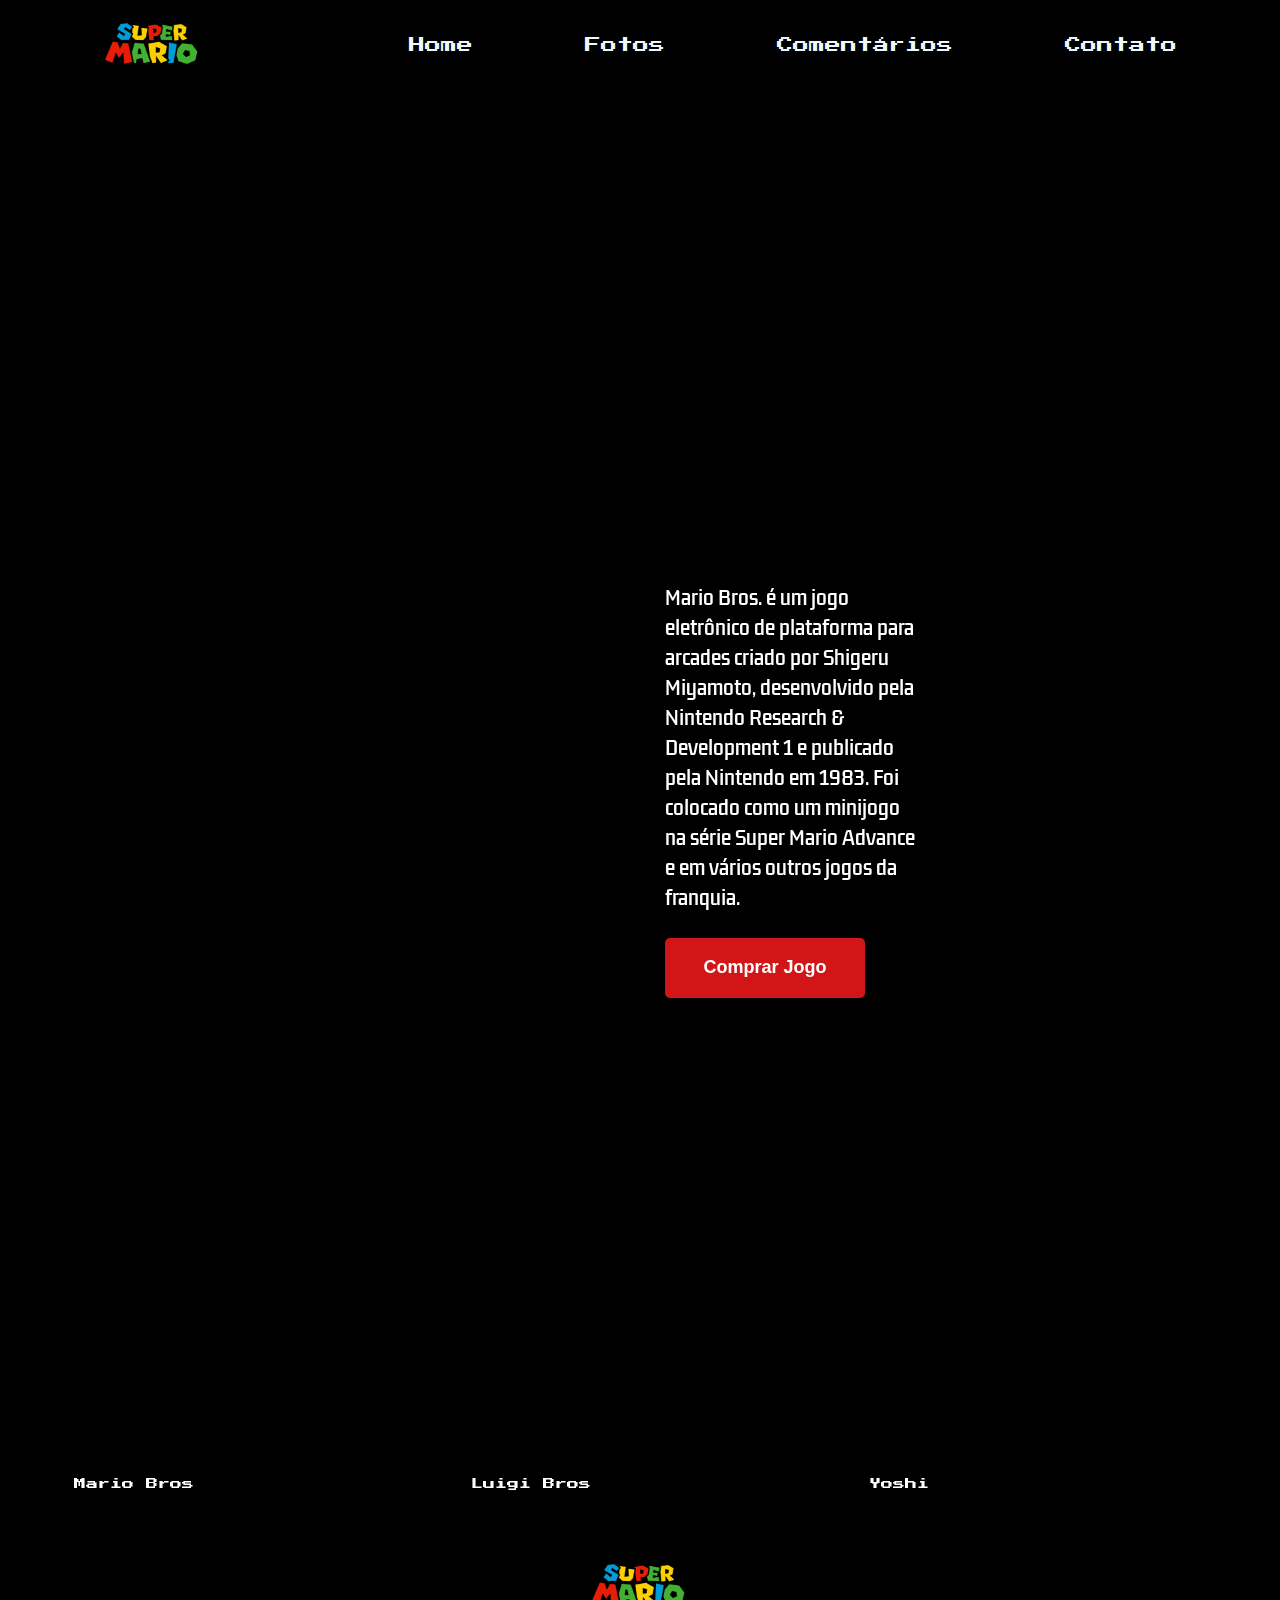
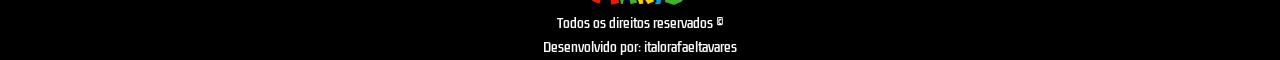
<file: index.html>
<!DOCTYPE html>
<html lang="en">
<head>
    <meta charset="UTF-8">
    <meta http-equiv="X-UA-Compatible" content="IE=edge">
    <meta name="viewport" content="width=device-width, initial-scale=1.0">

    <link rel="stylesheet" href="./css/reset.css">
    <link rel="stylesheet" href="./css/styles.css">
    <link rel="shortcut icon" type="image/png" href="img/favicon.ico">

    <title>Super Mario</title>
</head>
<body>
    <header>
        <img id="logo" src="./img/icon.png" alt="logo" />
        <nav>
            <ul>
                <a href="./index.html">
                    <li id="li-home">Home</li>
                </a>
                <a href="./fotos.html">
                    <li id="li-photo">Fotos</li>
                </a>
                <a href="./comentarios.html">
                    <li id="li-coment" >Comentários</li>
                </a>
                <a href="./contato.html">
                    <li id="li-contact">Contato</li>
                </a>
            </ul>
        </nav>
    </header>
    <div id="banner"></div>
    <div id="trailer-container">
        <div class="content">
            <iframe class="trailer" src="https://www.youtube.com/embed/BrtpflukHSg" title="New Super Mario Bros. Wii (Launch Trailer)"  allow="accelerometer; autoplay; clipboard-write; encrypted-media; gyroscope; picture-in-picture" allowfullscreen>

            </iframe>
            <div id="sinopse">
                <p class="description">
                    Mario Bros. é um jogo eletrônico de plataforma para arcades criado por Shigeru Miyamoto, 
                    desenvolvido pela Nintendo Research & Development 1 e publicado pela Nintendo em 1983.
                    Foi colocado como um minijogo na série Super Mario Advance e em vários outros jogos da franquia.
                </p>
                <a href="https://shre.ink/1NdY" target="_blank" >
                    <button class="button">Comprar Jogo</button>
                </a>
            </div>
        </div>
    </div>

    <div class="actor-cards-container">
        <div class="cards-content">
            <div class="card banner-1">Mario Bros</div>
            <div class="card banner-2">Luigi Bros</div>
            <div class="card banner-3">Yoshi</div>
        </div>
    </div>

    <footer>
        <img style="object-fit: contain;" id="logo" src="./img/icon.png" />
        <span>Todos os direitos reservados ©</span>
        <span>Desenvolvido por: italorafaeltavares</span>
        <nav class="footer-navigation">
            <ul class="footer-list">
                <a href="./index.html">
                    <li id="li-home">Home</li>
                </a>
                <a href="./fotos.html">
                    <li id="li-photo">Fotos</li>
                </a>
                <a href="./comentarios.html">
                    <li id="li-coment">Comentários</li>
                </a>
                <a href="./contato.html">
                    <li id="li-contact">Contato</li>
                </a>
            </ul>
        </nav>
    </footer>
</body>
</html>
</file>
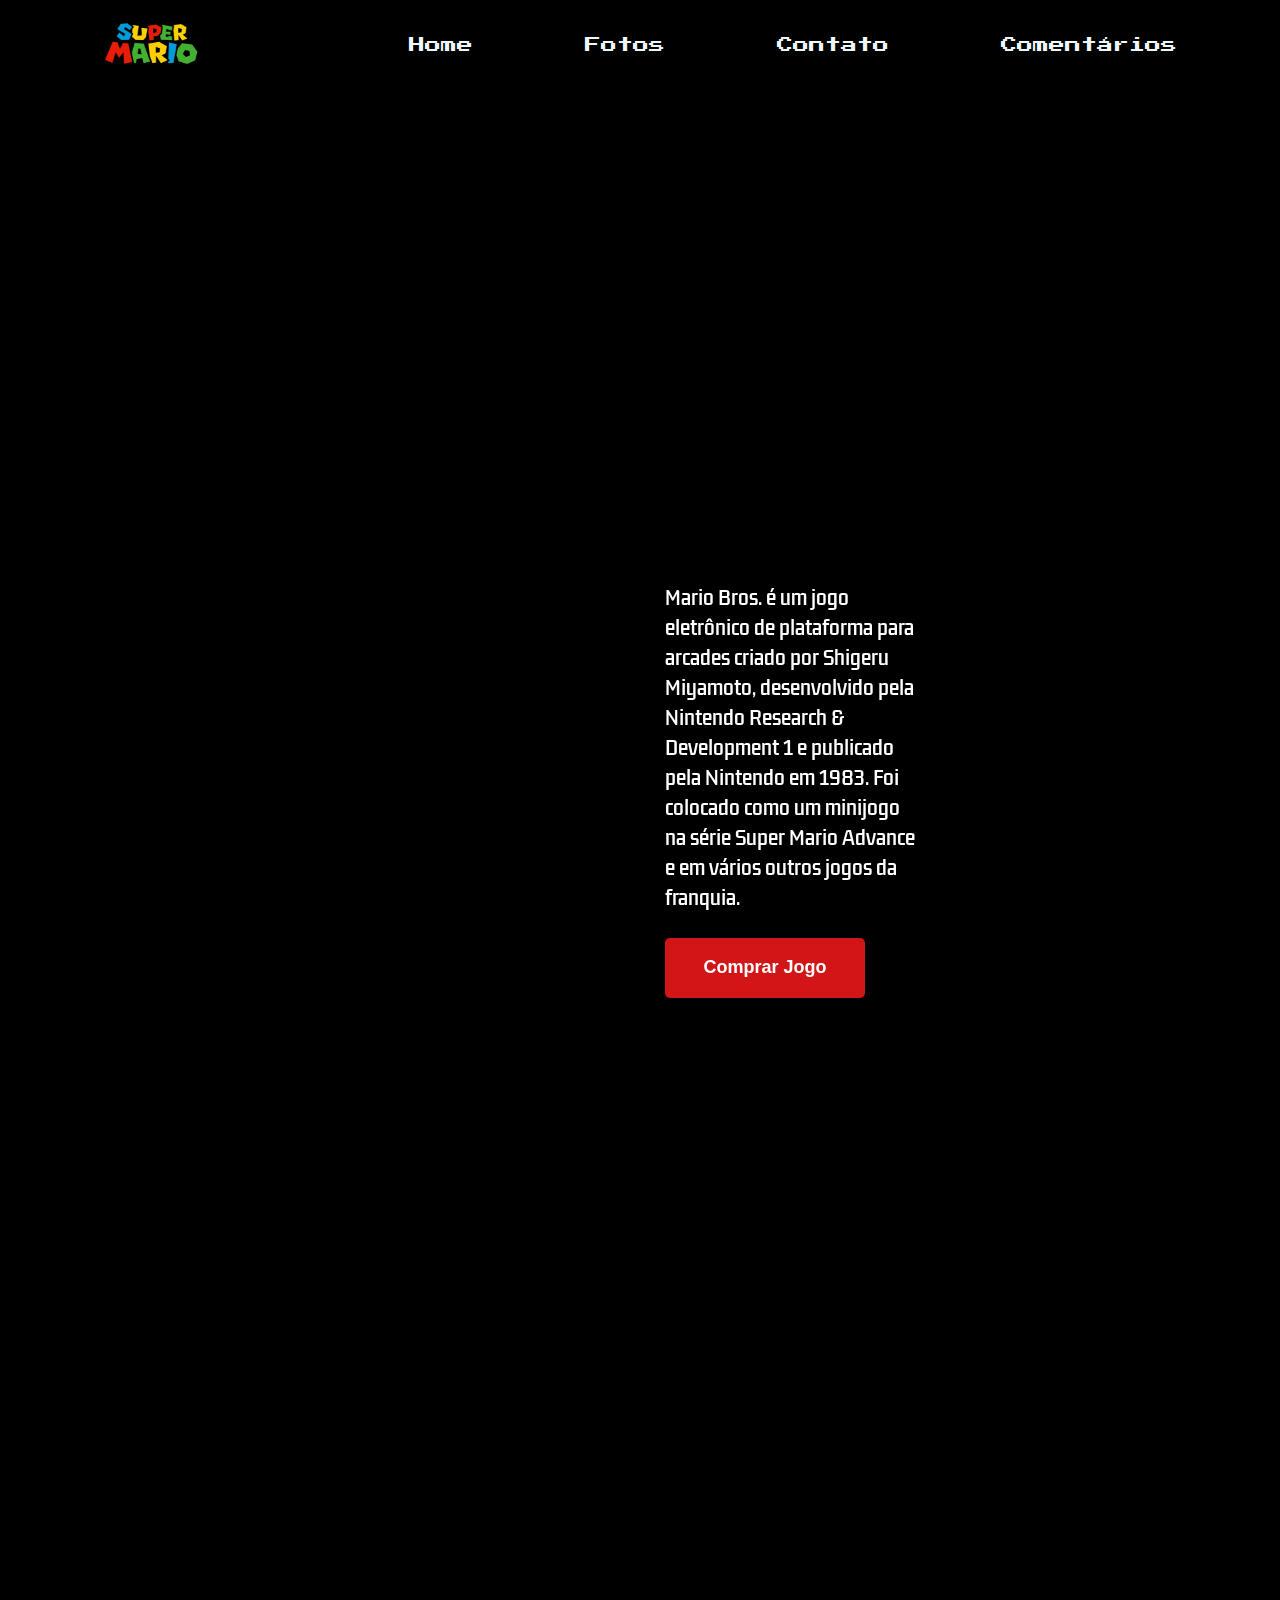
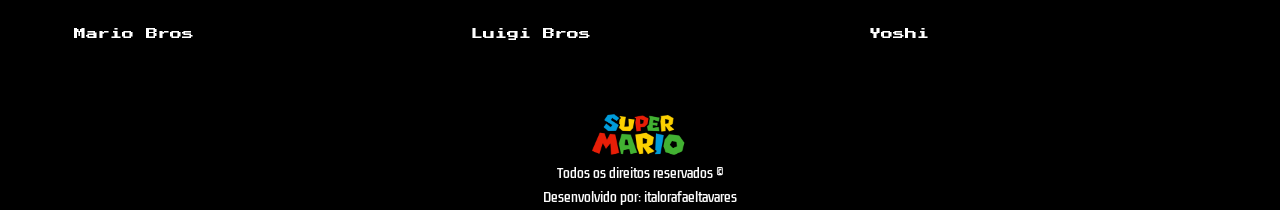
<file: public/index.html>
<!DOCTYPE html>
<html lang="en">
<head>
    <meta charset="UTF-8">
    <meta http-equiv="X-UA-Compatible" content="IE=edge">
    <meta name="viewport" content="width=device-width, initial-scale=1.0">

    <link rel="stylesheet" href="./css/reset.css">
    <link rel="stylesheet" href="./css/styles.css">
    <link rel="shortcut icon" type="image/png" href="img/favicon.ico">

    <title>Super Mario</title>
</head>
<body>
    <header>
        <img id="logo" src="./img/icon.png" alt="logo" />
        <nav>
            <ul>
                <a href="./index.html">
                    <li id="li-home">Home</li>
                </a>
                <a href="./fotos.html">
                    <li id="li-photo">Fotos</li>
                </a>
                <a href="./contato.html">
                    <li id="li-contact">Contato</li>
                </a>
                <a href="./comentarios.html">
                    <li id="li-coment" >Comentários</li>
                </a>
            </ul>
        </nav>
    </header>
    <div id="banner"></div>
    <div id="trailer-container">
        <div class="content">
            <iframe class="trailer" src="https://www.youtube.com/embed/BrtpflukHSg" title="New Super Mario Bros. Wii (Launch Trailer)"  allow="accelerometer; autoplay; clipboard-write; encrypted-media; gyroscope; picture-in-picture" allowfullscreen>

            </iframe>
            <div id="sinopse">
                <p class="description">
                    Mario Bros. é um jogo eletrônico de plataforma para arcades criado por Shigeru Miyamoto, 
                    desenvolvido pela Nintendo Research & Development 1 e publicado pela Nintendo em 1983.
                    Foi colocado como um minijogo na série Super Mario Advance e em vários outros jogos da franquia.
                </p>
                <a href="https://shre.ink/1NdY" target="_blank" >
                    <button class="button">Comprar Jogo</button>
                </a>
            </div>
        </div>
    </div>

    <div class="actor-cards-container">
        <div class="cards-content">
            <div class="card banner-1">Mario Bros</div>
            <div class="card banner-2">Luigi Bros</div>
            <div class="card banner-3">Yoshi</div>
        </div>
    </div>

    <footer>
        <img style="object-fit: contain;" id="logo" src="./img/icon.png" />
        <span>Todos os direitos reservados ©</span>
        <span>Desenvolvido por: italorafaeltavares</span>

        <nav class="footer-navigation">
            <ul class="footer-list">
                <a href="./index.html">
                    <li>Home</li>
                </a>
                <a href="./contato.html">
                    <li>Contato</li>
                </a>
                <a href="./fotos.html">
                    <li>Fotos</li>
                </a>
                <a href="./comentarios.html">
                    <li>Comentários</li>
                </a>
            </ul>
        </nav>
    </footer>
</body>
</html>
</file>
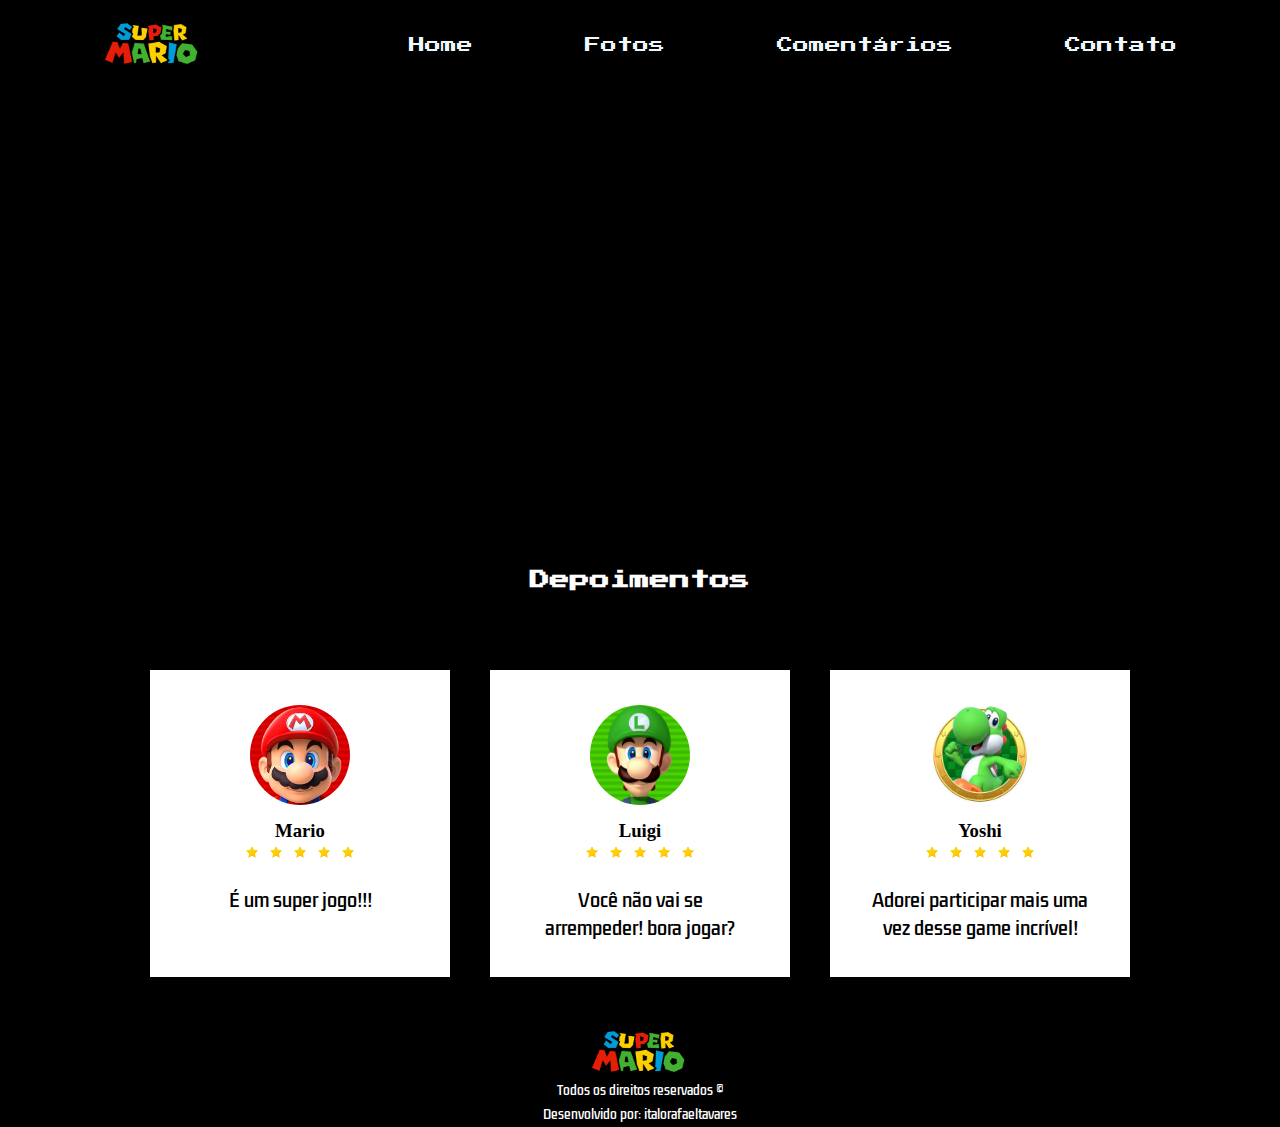
<file: comentarios.html>
<!DOCTYPE html>
<html lang="en">
<head>
    <meta charset="UTF-8">
    <meta http-equiv="X-UA-Compatible" content="IE=edge">
    <meta name="viewport" content="width=device-width, initial-scale=1.0">

    <link rel="stylesheet" href="./css/reset.css">
    <link rel="stylesheet" href="./css/styles.css">
    <link rel="stylesheet" href="./css/comment.css">
    <link rel="shortcut icon" type="image/png" href="img/favicon.ico">

    <title>Comentarios</title>
</head>
</head>

<body>
    <header>
        <img id="logo" src="./img/icon.png" alt="logo" />
        <nav>
            <ul>
                <a href="./index.html">
                    <li id="li-home">Home</li>
                </a>
                <a href="./fotos.html">
                    <li id="li-photo">Fotos</li>
                </a>
                <a href="./comentarios.html">
                    <li id="li-coment">Comentários</li>
                </a>
                <a href="./contato.html">
                    <li id="li-contact">Contato</li>
                </a>
            </ul>
        </nav>
    </header>
    <div id="banner"></div>
    <h1>Depoimentos</h1>
    <section class="cards">
        <div class="cardc">
            <img class="user" src="./img/avatar_mario.png" alt="avatar">
            <h3>Mario</h3>
            <div class="stars">
                <img class="star" src="./img/start.webp" alt="estrela">
                <img class="star" src="./img/start.webp" alt="estrela">
                <img class="star" src="./img/start.webp" alt="estrela">
                <img class="star" src="./img/start.webp" alt="estrela">
                <img class="star" src="./img/start.webp" alt="estrela">
            </div>
            <p>É um super jogo!!!</p>
        </div>
        <div class="cardc">
            <img class="user" src="./img/avatar_luigi.png" alt="avatar">
            <h3>Luigi</h3>
            <div class="stars">
                <img class="star" src="./img/start.webp" alt="estrela">
                <img class="star" src="./img/start.webp" alt="estrela">
                <img class="star" src="./img/start.webp" alt="estrela">
                <img class="star" src="./img/start.webp" alt="estrela">
                <img class="star" src="./img/start.webp" alt="estrela">
            </div>
            <p>Você não vai se arrempeder! bora jogar?</p>
        </div>
        <div class="cardc">
            <img class="user" src="./img/avatar_yoshi.png" alt="avatar">
            <h3>Yoshi</h3>
            <div class="stars">
                <img class="star" src="./img/start.webp" alt="estrela">
                <img class="star" src="./img/start.webp" alt="estrela">
                <img class="star" src="./img/start.webp" alt="estrela">
                <img class="star" src="./img/start.webp" alt="estrela">
                <img class="star" src="./img/start.webp" alt="estrela">
            </div>
            <p>Adorei participar mais uma vez desse game incrível!</p>
        </div>
    </section>
    <footer>
        <img style="object-fit: contain;" id="logo" src="./img/icon.png" />
        <span>Todos os direitos reservados ©</span>
        <span>Desenvolvido por: italorafaeltavares</span>
    
        <nav class="footer-navigation">
            <ul class="footer-list">
                <a href="./index.html">
                    <li id="li-home">Home</li>
                </a>
                <a href="./fotos.html">
                    <li id="li-photo">Fotos</li>
                </a>
                <a href="./comentarios.html">
                    <li id="li-coment">Comentários</li>
                </a>
                <a href="./contato.html">
                    <li id="li-contact">Contato</li>
                </a>
            </ul>
        </nav>
    </footer>
</body>

</html>
</file>
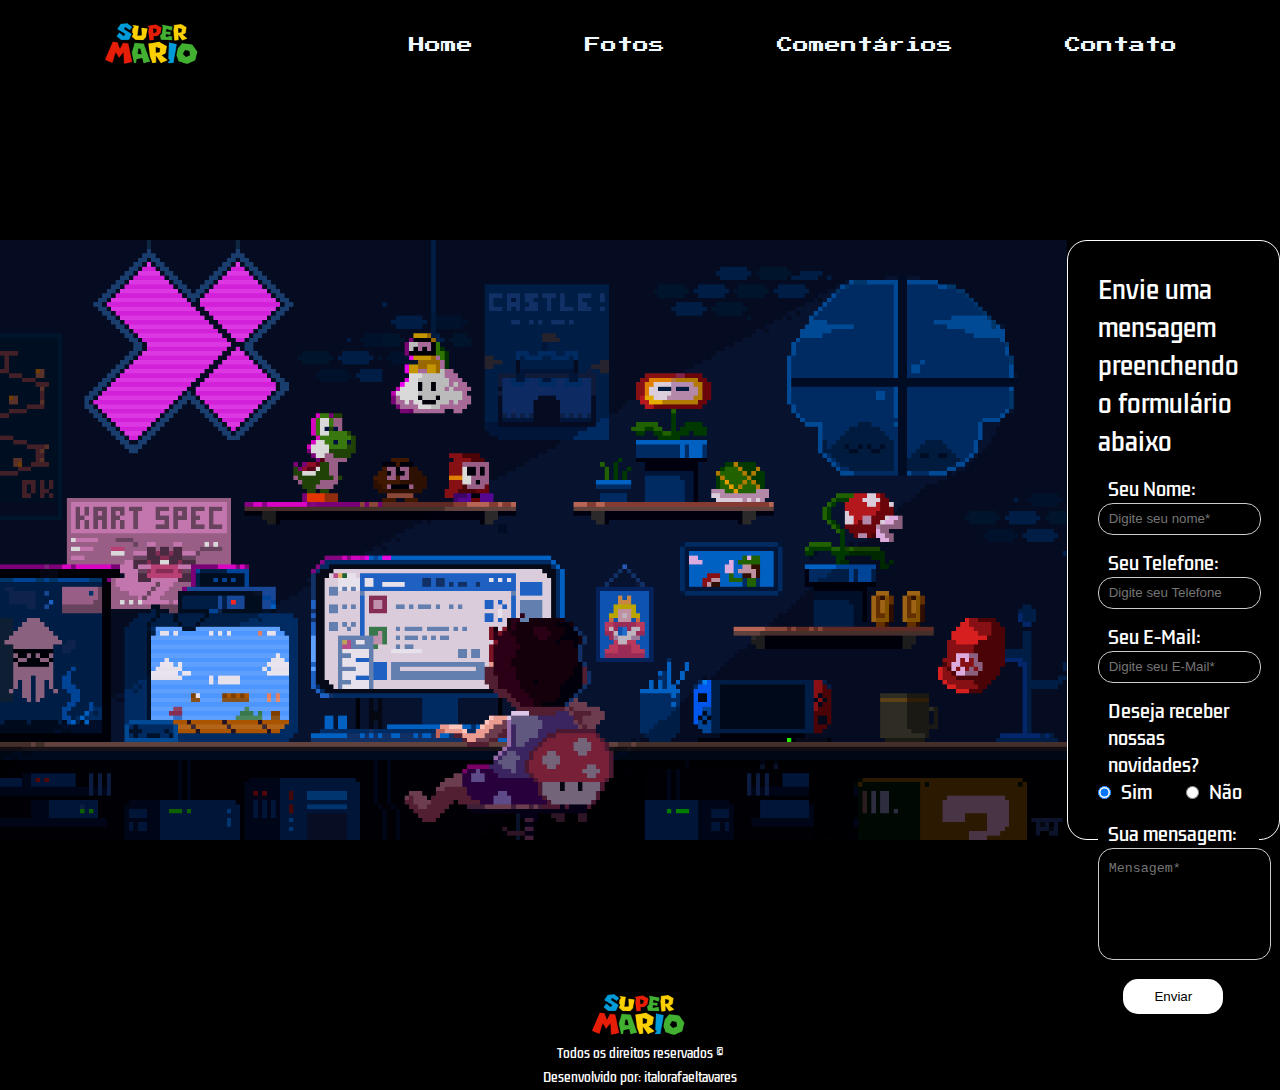
<file: contato.html>
<!DOCTYPE html>
<html lang="en">
<head>
    <meta charset="UTF-8">
    <meta http-equiv="X-UA-Compatible" content="IE=edge">
    <meta name="viewport" content="width=device-width, initial-scale=1.0">

    <title>Contato</title>
    
    <link rel="stylesheet" href="./css/reset.css">
    <link rel="stylesheet" href="./css/contact.css">
    <link rel="stylesheet" href="./css/styles.css">
    <link rel="shortcut icon" type="image/png" href="img/favicon.ico">
</head>
<body>
    <header>
        <img id="logo" src="./img/icon.png" alt="logo" />
        <nav>
            <ul>
                <a href="./index.html">
                    <li id="li-home">Home</li>
                </a>
                <a href="./fotos.html">
                    <li id="li-photo">Fotos</li>
                </a>
                <a href="./comentarios.html">
                    <li id="li-coment">Comentários</li>
                </a>
                <a href="./contato.html">
                    <li id="li-contact">Contato</li>
                </a>
            </ul>
        </nav>
    </header>
    <div class="contact">
        <img src="./img/mario.gif" alt="mario_gif" id="banner_two">
        <form class="formulario" action="./index.html">
            <p> Envie uma mensagem preenchendo o formulário abaixo</p>
        
            <div class="field">
                <label for="nome">Seu Nome:</label>
                <input type="text" id="nome" name="nome" placeholder="Digite seu nome*" required>
            </div>
        
            <div class="field">
                <label for="telefone">Seu Telefone:</label>
                <input type="text" id="telefone" name="telefone" placeholder="Digite seu Telefone">
            </div>
        
            <div class="field">
                <label for="email">Seu E-Mail:</label>
                <input type="email" id="email" name="email" placeholder="Digite seu E-Mail*" required>
            </div>
            <div class="field radiobox">
                <span>Deseja receber nossas novidades?</span>
                <input type="radio" name="novidades" id="sim" value="sim" checked><label for="sim">Sim</label>
                <input type="radio" name="novidades" id="nao" value="nao"><label for="nao">Não</label>
            </div>
            <div class="field">
                <label for="mensagem">Sua mensagem:</label>
                <textarea name="mensagem" id="mensagem" placeholder="Mensagem*" required></textarea>
            </div>
            <input type="submit" name="acao" value="Enviar">
        </form>
    </div>
    <footer>
        <img style="object-fit: contain;" id="logo" src="./img/icon.png" />
        <span>Todos os direitos reservados ©</span>
        <span>Desenvolvido por: italorafaeltavares</span>

        <nav class="footer-navigation">
            <ul class="footer-list">
                <a href="./index.html">
                    <li id="li-home">Home</li>
                </a>
                <a href="./fotos.html">
                    <li id="li-photo">Fotos</li>
                </a>
                <a href="./comentarios.html">
                    <li id="li-coment">Comentários</li>
                </a>
                <a href="./contato.html">
                    <li id="li-contact">Contato</li>
                </a>
            </ul>
        </nav>
    </footer>
</body>

</html>
</file>
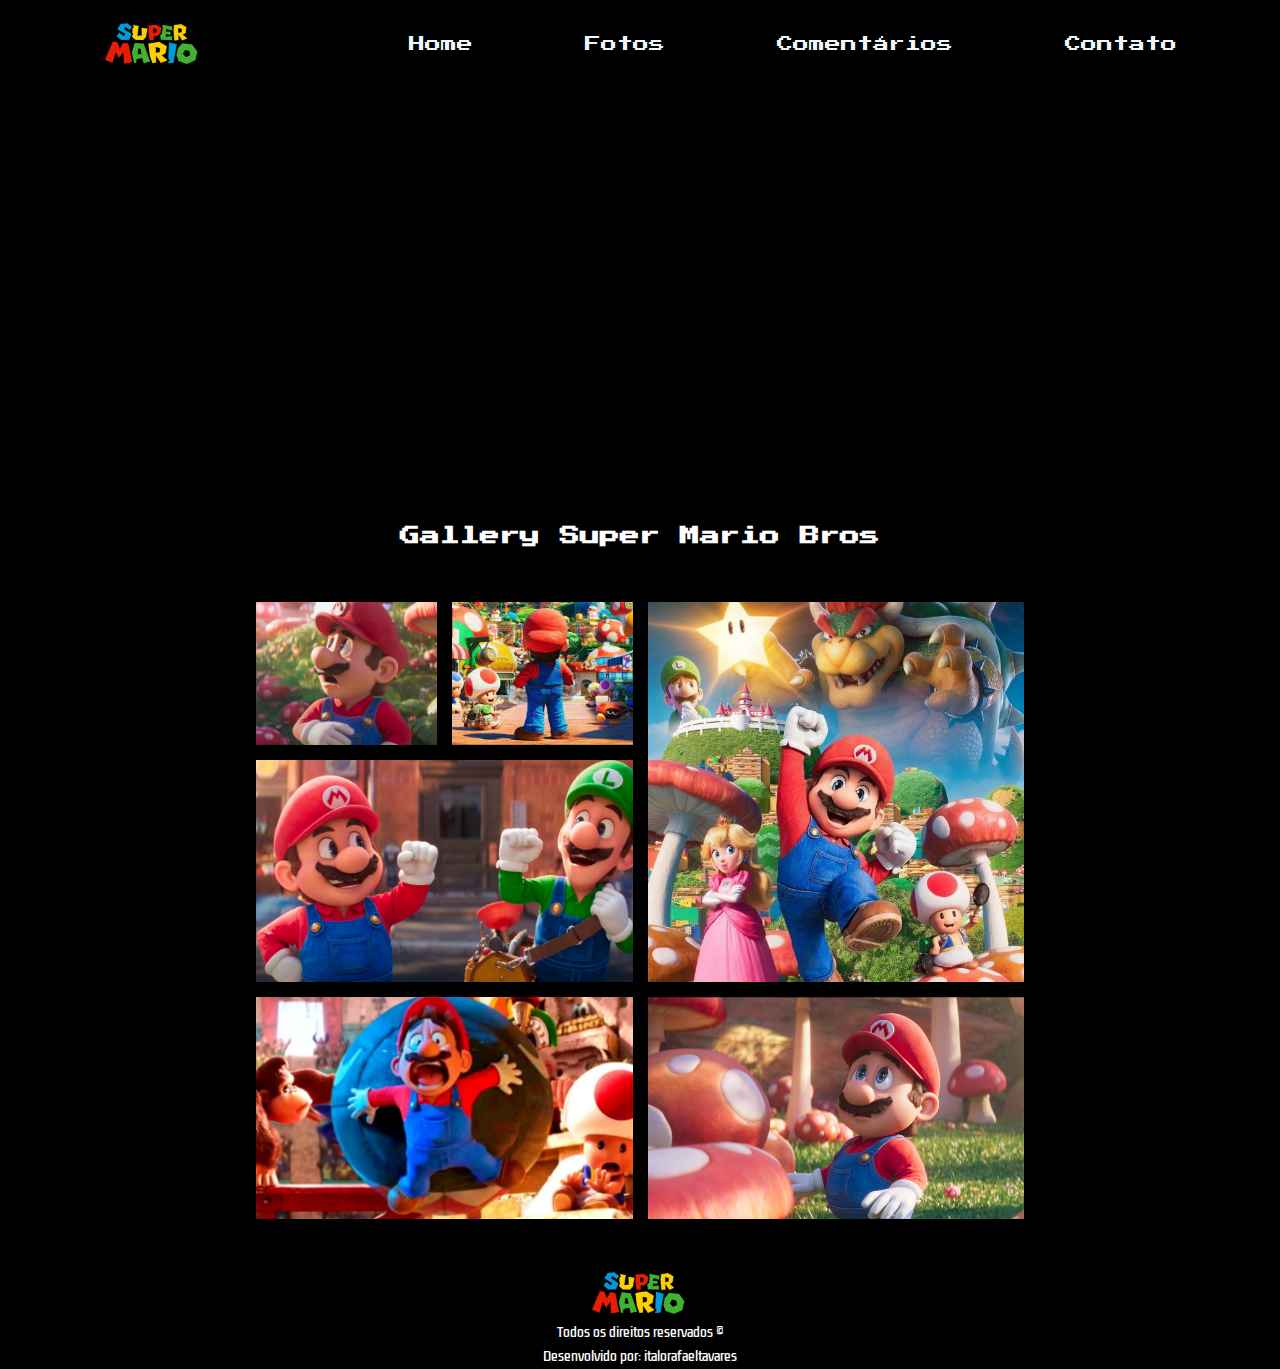
<file: fotos.html>
<!DOCTYPE html>
<html lang="en">

<head>
    <meta charset="UTF-8">
    <meta name="viewport" content="width=device-width, initial-scale=1.0">
    <meta http-equiv="X-UA-Compatible" content="ie=edge">

    <link rel="stylesheet" href="./css/reset.css">
    <link rel="stylesheet" href="./css/styles.css">
    <link rel="stylesheet" href="./css/gallery.css">
    <link rel="shortcut icon" type="image/png" href="img/favicon.ico">

    <title>Gallery</title>
</head>
<body>
    <header>
        <img id="logo" src="./img/icon.png" alt="logo" />
        <nav>
            <ul>
                <a href="./index.html">
                    <li id="li-home">Home</li>
                </a>
                <a href="./fotos.html">
                    <li id="li-photo">Fotos</li>
                </a>
                <a href="./comentarios.html">
                    <li id="li-coment">Comentários</li>
                </a>
                <a href="./contato.html">
                    <li id="li-contact">Contato</li>
                </a>
            </ul>
        </nav>
    </header>
    <div id="banner"></div>
    <h1>Gallery Super Mario Bros</h1>
    <div class="container">
        <div class="gallery">
            <figure class="gallery__item gallery__item--1">
                <img src="img/image-1.jpg" alt="Gallery image 1" class="gallery__img">
            </figure>
            <figure class="gallery__item gallery__item--2">
                <img src="img/image-2.jpg" alt="Gallery image 2" class="gallery__img">
            </figure>
            <figure class="gallery__item gallery__item--3">
                <img src="img/image-3.jpg" alt="Gallery image 3" class="gallery__img">
            </figure>
            <figure class="gallery__item gallery__item--4">
                <img src="img/image-4.jpg" alt="Gallery image 4" class="gallery__img">
            </figure>
            <figure class="gallery__item gallery__item--5">
                <img src="img/image-5.jpg" alt="Gallery image 5" class="gallery__img">
            </figure>
            <figure class="gallery__item gallery__item--6">
                <img src="img/image-6.jpg" alt="Gallery image 6" class="gallery__img">
            </figure>
        </div>
    </div>
    <footer>
        <img style="object-fit: contain;" id="logo" src="./img/icon.png" />
        <span>Todos os direitos reservados ©</span>
        <span>Desenvolvido por: italorafaeltavares</span>

        <nav class="footer-navigation">
            <ul class="footer-list">
                <a href="./index.html">
                    <li id="li-home">Home</li>
                </a>
                <a href="./fotos.html">
                    <li id="li-photo">Fotos</li>
                </a>
                <a href="./comentarios.html">
                    <li id="li-coment">Comentários</li>
                </a>
                <a href="./contato.html">
                    <li id="li-contact">Contato</li>
                </a>
            </ul>
        </nav>
    </footer>
</body>

</html>
</file>
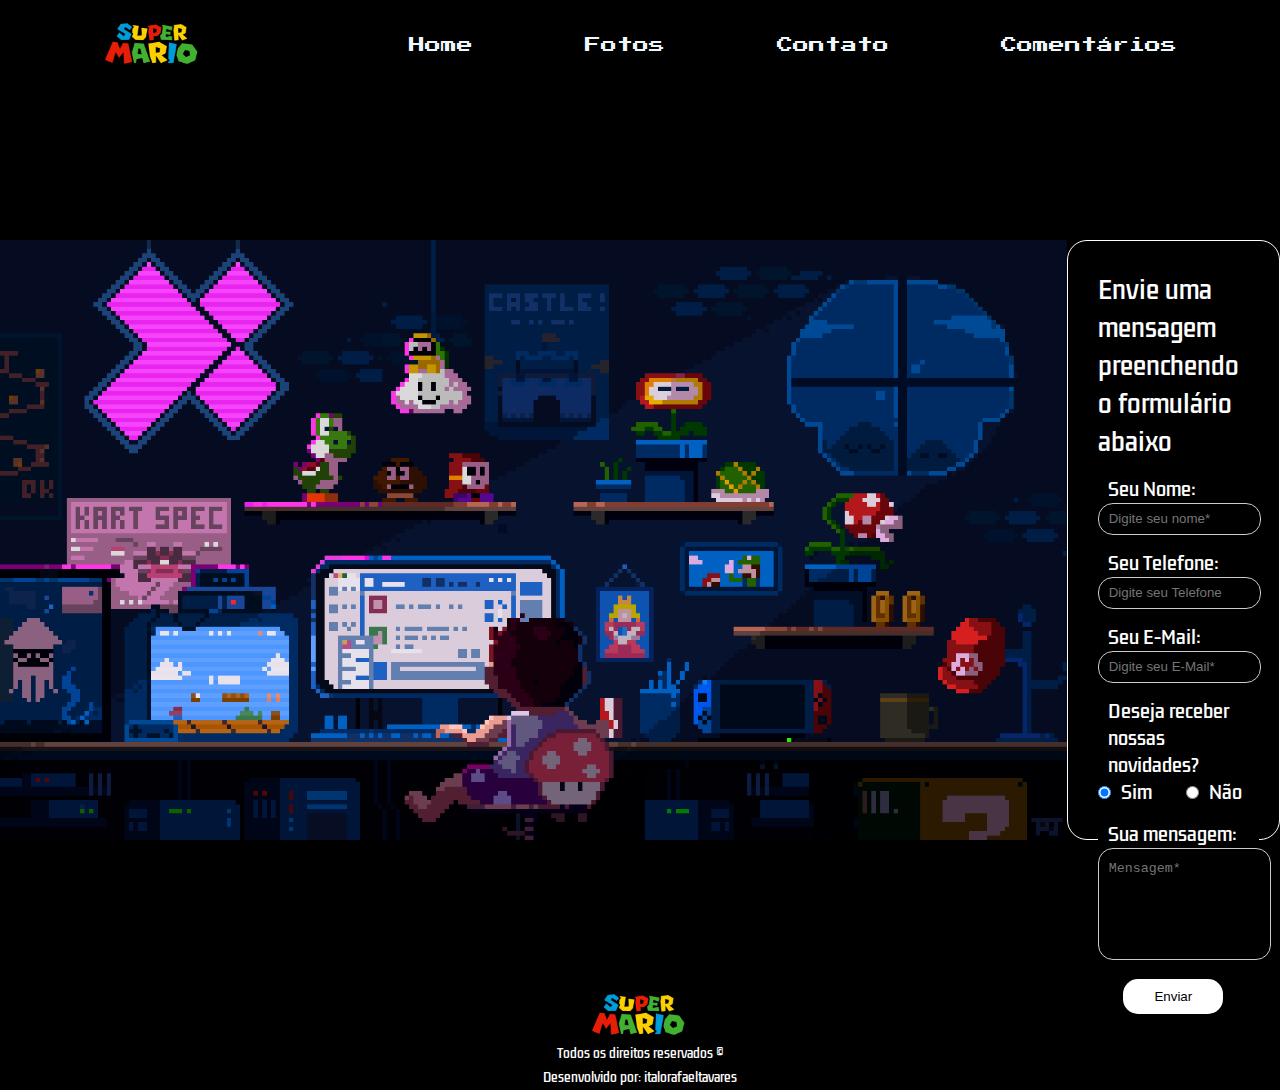
<file: public/contato.html>
<!DOCTYPE html>
<html lang="en">
<head>
    <meta charset="UTF-8">
    <meta http-equiv="X-UA-Compatible" content="IE=edge">
    <meta name="viewport" content="width=device-width, initial-scale=1.0">

    <title>Contato</title>
    
    <link rel="stylesheet" href="./css/reset.css">
    <link rel="stylesheet" href="./css/contact.css">
    <link rel="stylesheet" href="./css/styles.css">
    <link rel="shortcut icon" type="image/png" href="img/favicon.ico">
</head>
<body>
    <header>
        <img id="logo" src="./img/icon.png" alt="logo" />
        <nav>
            <ul>
                <a href="./index.html">
                    <li id="li-home">Home</li>
                </a>
                <a href="./fotos.html">
                    <li id="li-photo">Fotos</li>
                </a>
                <a href="./contato.html">
                    <li id="li-contact">Contato</li>
                </a>
                <a href="./comentarios.html">
                    <li id="li-coment">Comentários</li>
                </a>
            </ul>
        </nav>
    </header>
    <div class="contact">
        <img src="./img/mario.gif" alt="mario_gif" id="banner_two">
        <form class="formulario" action="./index.html" method="post">
            <p> Envie uma mensagem preenchendo o formulário abaixo</p>
        
            <div class="field">
                <label for="nome">Seu Nome:</label>
                <input type="text" id="nome" name="nome" placeholder="Digite seu nome*" required>
            </div>
        
            <div class="field">
                <label for="telefone">Seu Telefone:</label>
                <input type="text" id="telefone" name="telefone" placeholder="Digite seu Telefone">
            </div>
        
            <div class="field">
                <label for="email">Seu E-Mail:</label>
                <input type="email" id="email" name="email" placeholder="Digite seu E-Mail*" required>
            </div>
            <div class="field radiobox">
                <span>Deseja receber nossas novidades?</span>
                <input type="radio" name="novidades" id="sim" value="sim" checked><label for="sim">Sim</label>
                <input type="radio" name="novidades" id="nao" value="nao"><label for="nao">Não</label>
            </div>
            <div class="field">
                <label for="mensagem">Sua mensagem:</label>
                <textarea name="mensagem" id="mensagem" placeholder="Mensagem*" required></textarea>
            </div>
            <input type="submit" name="acao" value="Enviar">
        </form>
    </div>
    <footer>
        <img style="object-fit: contain;" id="logo" src="./img/icon.png" />
        <span>Todos os direitos reservados ©</span>
        <span>Desenvolvido por: italorafaeltavares</span>

        <nav class="footer-navigation">
            <ul class="footer-list">
                <a href="./index.html">
                    <li>Home</li>
                </a>
                <a href="./contato.html">
                    <li>Contato</li>
                </a>
                <a href="./fotos.html">
                    <li>Fotos</li>
                </a>
                <a href="./comentarios.html">
                    <li>Comentários</li>
                </a>
            </ul>
        </nav>
    </footer>
</body>

</html>
</file>
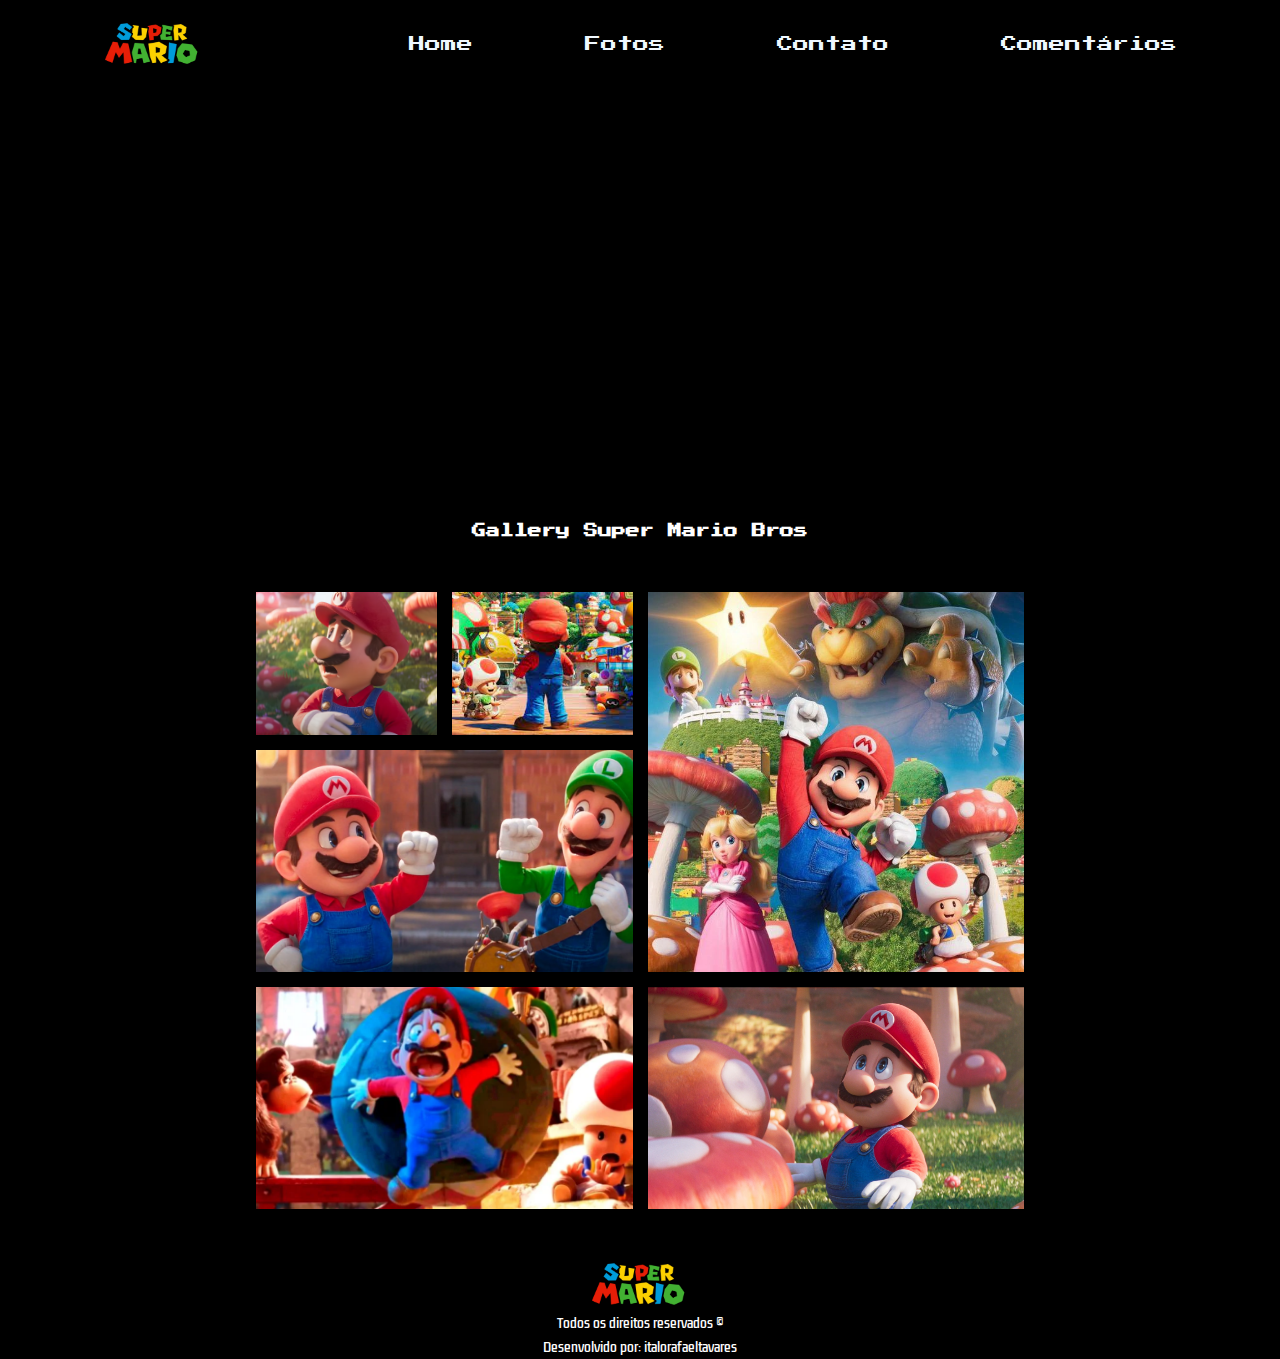
<file: public/fotos.html>
<!DOCTYPE html>
<html lang="en">

<head>
    <meta charset="UTF-8">
    <meta name="viewport" content="width=device-width, initial-scale=1.0">
    <meta http-equiv="X-UA-Compatible" content="ie=edge">

    <link rel="stylesheet" href="./css/reset.css">
    <link rel="stylesheet" href="./css/styles.css">
    <link rel="stylesheet" href="./css/gallery.css">
    <link rel="shortcut icon" type="image/png" href="img/favicon.ico">

    <title>Gallery</title>
</head>
<body>
    <header>
        <img id="logo" src="./img/icon.png" alt="logo" />
        <nav>
            <ul>
                <a href="./index.html">
                    <li id="li-home">Home</li>
                </a>
                <a href="./fotos.html">
                    <li id="li-photo">Fotos</li>
                </a>
                <a href="./contato.html">
                    <li id="li-contact">Contato</li>
                </a>
                <a href="./comentarios.html">
                    <li id="li-coment">Comentários</li>
                </a>
            </ul>
        </nav>
    </header>
    <div id="banner"></div>
    <h1>Gallery Super Mario Bros</h1>
    <div class="container">
        <div class="gallery">
            <figure class="gallery__item gallery__item--1">
                <img src="img/image-1.jpg" alt="Gallery image 1" class="gallery__img">
            </figure>
            <figure class="gallery__item gallery__item--2">
                <img src="img/image-2.jpg" alt="Gallery image 2" class="gallery__img">
            </figure>
            <figure class="gallery__item gallery__item--3">
                <img src="img/image-3.jpg" alt="Gallery image 3" class="gallery__img">
            </figure>
            <figure class="gallery__item gallery__item--4">
                <img src="img/image-4.jpg" alt="Gallery image 4" class="gallery__img">
            </figure>
            <figure class="gallery__item gallery__item--5">
                <img src="img/image-5.jpg" alt="Gallery image 5" class="gallery__img">
            </figure>
            <figure class="gallery__item gallery__item--6">
                <img src="img/image-6.jpg" alt="Gallery image 6" class="gallery__img">
            </figure>
        </div>
    </div>
    <footer>
        <img style="object-fit: contain;" id="logo" src="./img/icon.png" />
        <span>Todos os direitos reservados ©</span>
        <span>Desenvolvido por: italorafaeltavares</span>

        <nav class="footer-navigation">
            <ul class="footer-list">
                <a href="./index.html">
                    <li>Home</li>
                </a>
                <a href="./contato.html">
                    <li>Contato</li>
                </a>
                <a href="./fotos.html">
                    <li>Fotos</li>
                </a>
                <a href="./comentarios.html">
                    <li>Comentários</li>
                </a>
            </ul>
        </nav>
    </footer>
</body>

</html>
</file>
<file: css/styles.css>
@import url("https://fonts.googleapis.com/css2?family=Kdam+Thmor+Pro&display=swap");
@import url("https://fonts.googleapis.com/css2?family=Press+Start+2P&display=swap");

header {
  height: 90px;
  display: flex;
  justify-content: space-around;
  align-items: center;
}

nav {
  width: 60%;
}

ul {
  display: flex;
  width: 100%;
  justify-content: space-between;
}

li {
  justify-content: none;
  color: aliceblue;
  cursor: pointer;
  font-size: 16px;
  transition: 0.5s;
  font-family: "Press Start 2P", cursive;
}

#li-home:hover {
  color: #ff0000;
}

#li-contact:hover {
  color: #00fe00;
}

#li-photo:hover {
  color: #fef300;
}

#li-coment:hover {
  color: #00b0fe;
}

#logo {
  width: 100px;
  height: auto;
}

#banner {
  background-image: url("https://www.videogameschronicle.com/files/2020/03/Super-Mario-30.jpg");
  background-position: 50% 50%;
  background-size: cover;
  width: 100%;
  height: 400px;
}

#trailer-container {
  width: 100%;
  height: 600px;
  display: flex;
  justify-content: center;
}

.content {
  width: 60%;
  display: flex;
  align-items: center;
  justify-content: space-between;
}

.trailer {
  width: 50%;
  height: 300px;
  border: none;
}

#sinopse {
  width: 50%;
  display: flex;
  flex-direction: column;
  justify-content: space-between;
  margin-left: 50px;
}

.description {
  color: #fff;
  font-size: 19px;
  font-family: "Kdam Thmor Pro", sans-serif;
  width: 70%;
}

.button {
  width: 200px;
  height: 60px;
  background-color: #d21617;
  color: #fff;
  padding: 8px 10px;
  border-radius: 5px;
  cursor: pointer;
  transition: 0.8s;
  font-size: 18px;
  display: flex;
  justify-content: center;
  align-items: center;
  font-weight: bold;
  border: none;
  outline: node;
  margin-top: 25px;
}

.button:hover {
  background-color: #fef300;
  color: #000;
}

.actor-cards-container {
  width: 100%;
  display: flex;
  justify-content: center;
  margin-top: 50px;
}

.cards-content {
  width: 90%;
  display: grid;
  grid-template-columns: repeat(3, 1fr);
  row-gap: 20px;
  column-gap: 40px;
}

.card {
  width: 90%;
  height: 350px;
  background-size: contain;
  background-repeat: no-repeat;
  background-position: 50% 50%;
  border-radius: 5px;
  cursor: pointer;
  transition: 1s;
  display: flex;
  flex-direction: column;
  justify-content: flex-end;
  padding: 0 0 20px 10px;
  color: #fff;
  font-size: 12px;
  font-family: "Press Start 2P", cursive;
}

.card:hover {
  transform: scale(1.02);
}

.banner-1 {
  background-image: url("https://images-wixmp-ed30a86b8c4ca887773594c2.wixmp.com/f/3db572cf-3470-487c-951f-b856d1c38219/dfj2oqq-b53f20c8-752d-460e-896b-48b1a1d341f7.png?token=eyJ0eXAiOiJKV1QiLCJhbGciOiJIUzI1NiJ9.[base64].1EUqgCetxTE3a790DoZ8_WcZBXC3NX0lrZtUKz5ogns");
}

.banner-2 {
  background-image: url("https://www.imagenspng.com.br/wp-content/uploads/2015/02/super-mario-luigi-01.png");
}

.banner-3 {
  background-image: url("https://upload.wikimedia.org/wikipedia/pt/4/48/Yoshi.png");
}

footer {
  height: 100px;
  margin-top: 50px;
  display: flex;
  flex-direction: column;
  align-items: center;
  justify-content: space-around;
}

span {
  color: #fff;
  font-family: "Kdam Thmor Pro", sans-serif;
  font-size: 12px;
}

.footer-navigation {
  display: none;
}

.footer-list {
  display: flex;
  flex-direction: column;
  align-items: center;
}

@media (max-width: 768px) {
  .footer-list {
    display: block;
  }

  nav {
    display: none;
  }

  #banner {
    background-position: 40%;
  }

  #trailer-container {
    width: 100%;
    height: 400px;
    display: flex;
    flex-direction: column;
  }

  .content {
    width: 95%;
    display: flex;
    flex-direction: column;
  }

  .trailer {
    width: 100%;
  }

  #sinopse {
    width: 95%;
    display: flex;
    flex-direction: column;
    justify-content: space-between;
  }

  .description {
    width: 100%;
  }

  .button {
    width: 100%;
    margin-top: 30px;
  }

  .cards-content {
    grid-template-columns: 1fr;
    margin-top: 150px;
  }
}
</file>
<file: public/css/styles.css>
@import url("https://fonts.googleapis.com/css2?family=Kdam+Thmor+Pro&display=swap");
@import url("https://fonts.googleapis.com/css2?family=Press+Start+2P&display=swap");

header {
  height: 90px;
  display: flex;
  justify-content: space-around;
  align-items: center;
}

nav {
  width: 60%;
}

ul {
  display: flex;
  width: 100%;
  justify-content: space-between;
}

li {
  justify-content: none;
  color: aliceblue;
  cursor: pointer;
  font-size: 16px;
  transition: 0.5s;
  font-family: "Press Start 2P", cursive;
}

#li-home:hover {
  color: #ff0000;
}

#li-contact:hover {
  color: #00fe00;
}

#li-photo:hover {
  color: #fef300;
}

#li-coment:hover {
  color: #00b0fe;
}

#logo {
  width: 100px;
  height: auto;
}

#banner {
  background-image: url("https://www.videogameschronicle.com/files/2020/03/Super-Mario-30.jpg");
  background-position: 50% 50%;
  background-size: cover;
  width: 100%;
  height: 400px;
}

#trailer-container {
  width: 100%;
  height: 600px;
  display: flex;
  justify-content: center;
}

.content {
  width: 60%;
  display: flex;
  align-items: center;
  justify-content: space-between;
}

.trailer {
  width: 50%;
  height: 300px;
  border: none;
}

#sinopse {
  width: 50%;
  display: flex;
  flex-direction: column;
  justify-content: space-between;
  margin-left: 50px;
}

.description {
  color: #fff;
  font-size: 19px;
  font-family: "Kdam Thmor Pro", sans-serif;
  width: 70%;
}

.button {
  width: 200px;
  height: 60px;
  background-color: #d21617;
  color: #fff;
  padding: 8px 10px;
  border-radius: 5px;
  cursor: pointer;
  transition: 0.8s;
  font-size: 18px;
  display: flex;
  justify-content: center;
  align-items: center;
  font-weight: bold;
  border: none;
  outline: node;
  margin-top: 25px;
}

.button:hover {
  background-color: #fef300;
  color: #000;
}

.actor-cards-container {
  width: 100%;
  display: flex;
  justify-content: center;
  margin-top: 50px;
}

.cards-content {
  width: 90%;
  display: grid;
  grid-template-columns: repeat(3, 1fr);
  row-gap: 20px;
  column-gap: 40px;
}

.card {
  width: 100%;
  height: 500px;
  background-size: contain;
  background-repeat: no-repeat;
  background-position: 50% 50%;
  border-radius: 5px;
  cursor: pointer;
  transition: 1s;
  display: flex;
  flex-direction: column;
  justify-content: flex-end;
  padding: 0 0 20px 10px;
  color: #fff;
  font-size: 12px;
  font-family: "Press Start 2P", cursive;
}

.card:hover {
  transform: scale(1.02);
}

.banner-1 {
  background-image: url("https://images-wixmp-ed30a86b8c4ca887773594c2.wixmp.com/f/3db572cf-3470-487c-951f-b856d1c38219/dfj2oqq-b53f20c8-752d-460e-896b-48b1a1d341f7.png?token=eyJ0eXAiOiJKV1QiLCJhbGciOiJIUzI1NiJ9.[base64].1EUqgCetxTE3a790DoZ8_WcZBXC3NX0lrZtUKz5ogns");
}

.banner-2 {
  background-image: url("https://static.wikia.nocookie.net/doblaje/images/e/e1/Luigi_New_Super_Mario_Bros_U_Deluxe.png/revision/latest?cb=20190208044235&path-prefix=es");
}

.banner-3 {
  background-image: url("https://upload.wikimedia.org/wikipedia/pt/4/48/Yoshi.png");
}

footer {
  height: 100px;
  margin-top: 50px;
  display: flex;
  flex-direction: column;
  align-items: center;
  justify-content: space-around;
}

span {
  color: #fff;
  font-family: "Kdam Thmor Pro", sans-serif;
  font-size: 12px;
}

.footer-navigation {
  display: none;
}

.footer-list {
  display: flex;
  flex-direction: column;
  align-items: center;
}

@media (max-width: 768px) {
  .footer-list {
    display: block;
  }

  nav {
    display: none;
  }

  #banner {
    background-position: 40%;
  }

  #trailer-container {
    width: 100%;
    height: 400px;
    display: flex;
    flex-direction: column;
  }

  .content {
    width: 95%;
    display: flex;
    flex-direction: column;
  }

  .trailer {
    width: 100%;
  }

  #sinopse {
    width: 95%;
    display: flex;
    flex-direction: column;
    justify-content: space-between;
  }

  .description {
    width: 100%;
  }

  .button {
    width: 100%;
    margin-top: 30px;
  }

  .cards-content {
    grid-template-columns: 1fr;
    margin-top: 150px;
  }
}
</file>
<file: css/comment.css>
@import url("https://fonts.googleapis.com/css2?family=Press+Start+2P&display=swap");
@import url("https://fonts.googleapis.com/css2?family=Kdam+Thmor+Pro&display=swap");

html,
body {
  height: 100%;
}

body h1 {
  display: flex;
  justify-content: center;
  margin: 5rem 0 5rem 0;
  font-family: "Press Start 2P", cursive;
  font-size: 20px;
  color: white;
}

.cards {
  display: grid;
  grid-template-columns: repeat(3, 1fr);
  max-width: 980px;
  margin: 0 auto;
  grid-gap: 40px;
}

.cardc {
  background-color: rgb(255, 255, 255);
  display: flex;
  flex-direction: column;
  align-items: center;
  padding: 35px 40px;
  box-shadow: 6px 6px 10px rgba(0, 0, 0, 0.24);
}

.cardc .user {
  width: 100px;
  height: 100px;
  border-radius: 50%;
  margin-bottom: 15px;
  background-color: white;
}

.card h3 {
  font-family: "Kdam Thmor Pro", sans-serif;
  margin-bottom: 5px;
  background-color: white;
}

h3 {
  background-color: white;
}

.star {
  width: 20px;
}

.stars {
  background-color: white;
}

p {
  margin-top: 20px;
  text-align: center;
  font-family: "Kdam Thmor Pro", sans-serif;
  font-size: 18px;
  background-color: white;
}

/* @media (max-width: 768px) {
  .footer-navigation {
    display: block;
  }

  nav {
    display: none;
  }

  #cards {
    background-position: 40%;
  }

  .cards {
    grid-template-columns: 1fr;
    padding: 0 10px 0 10px;
  }
} */
</file>
<file: css/contact.css>
#banner_two {
}

.contact {
  width: 100%;
  height: 600px;
  display: flex;
  justify-content: center;
  margin: 150px auto;
}

.formulario {
  width: 450px;
  padding: 30px;
  border: 1px solid #fff;
  /* margin: 150px auto; */
  border-radius: 20px;
}
.formulario p {
  width: 100%;
  font-size: 1.5em;
  color: #fff;
  font-family: "Kdam Thmor Pro", sans-serif;
}
.field {
  width: 100%;
  margin: 15px 0;
}
.field label,
.field span {
  padding-left: 10px;
  font-size: 1.1em;
  display: block;
  width: 100%;
  color: #fff;
  font-family: "Kdam Thmor Pro", sans-serif;
}
.radiobox label {
  width: auto;
  display: inline-block;
}
input[type="text"],
input[type="email"],
textarea {
  width: 100%;
  padding-left: 10px;
  height: 30px;
  line-height: 30px;
  border-radius: 15px;
  border: 1px solid #ccc;
  outline: none;
  color: white;
}
input#nao {
  margin-left: 30px;
}
textarea {
  line-height: 20px;
  padding: 10px;
  height: 90px;
  resize: none;
}
input[type="submit"] {
  display: block;
  background-color: #fff;
  height: 35px;
  border: none;
  outline: 0;
  cursor: pointer;
  width: 100px;
  margin: 0 auto;
  text-align: center;
  border-radius: 15px;
}
</file>
<file: css/gallery.css>
@import url("https://fonts.googleapis.com/css2?family=Press+Start+2P&display=swap");
*,
*::after,
*::before {
  margin: 0;
  padding: 0;
  box-sizing: inherit;
}

html {
  box-sizing: border-box;
  font-size: 62.5%;
}

body {
  font-family: "Nunito", sans-serif;
  color: #333;
  font-weight: 300;
  line-height: 1.6;
}

h1 {
  font-family: "Press Start 2P", cursive;
  color: white;
  font-size: 20px;
  display: flex;
  justify-content: center;
  padding-bottom: 20px;
  margin: 30px auto;
}

.container {
  width: 60%;
  margin: 2rem auto;
}

.gallery {
  display: grid;
  grid-template-columns: repeat(8, 1fr);
  grid-template-rows: repeat(8, 5vw);
  grid-gap: 1.5rem;
}

.gallery__img {
  width: 100%;
  height: 100%;
  object-fit: cover;
  display: block;
}

.gallery__item--1 {
  grid-column-start: 1;
  grid-column-end: 3;
  grid-row-start: 1;
  grid-row-end: 3;

  /** Sintaxe alternativa **/
  /* grid-column: 1 / span 2;  */
  /* grid-row: 1 / span 2; */
}

.gallery__item--2 {
  grid-column-start: 3;
  grid-column-end: 5;
  grid-row-start: 1;
  grid-row-end: 3;

  /** Sintaxe alternativa **/
  /* grid-column: 3 / span 2;  */
  /* grid-row: 1 / span 2; */
}

.gallery__item--3 {
  grid-column-start: 5;
  grid-column-end: 9;
  grid-row-start: 1;
  grid-row-end: 6;

  /** Sintaxe alternativa **/
  /* grid-column: 5 / span 4;
  grid-row: 1 / span 5; */
}

.gallery__item--4 {
  grid-column-start: 1;
  grid-column-end: 5;
  grid-row-start: 3;
  grid-row-end: 6;

  /** Sintaxe alternativa **/
  /* grid-column: 1 / span 4;  */
  /* grid-row: 3 / span 3; */
}

.gallery__item--5 {
  grid-column-start: 1;
  grid-column-end: 5;
  grid-row-start: 6;
  grid-row-end: 9;

  /** Sintaxe alternativa **/
  /* grid-column: 1 / span 4; */
  /* grid-row: 6 / span 3; */
}

.gallery__item--6 {
  grid-column-start: 5;
  grid-column-end: 9;
  grid-row-start: 6;
  grid-row-end: 9;

  /** Sintaxe alternativa **/
  /* grid-column: 5 / span 4; */
  /* grid-row: 6 / span 3; */
}
</file>
<file: public/css/contact.css>
#banner_two {
}

.contact {
  width: 100%;
  height: 600px;
  display: flex;
  justify-content: center;
  margin: 150px auto;
}

.formulario {
  width: 450px;
  padding: 30px;
  border: 1px solid #fff;
  /* margin: 150px auto; */
  border-radius: 20px;
}
.formulario p {
  width: 100%;
  font-size: 1.5em;
  color: #fff;
  font-family: "Kdam Thmor Pro", sans-serif;
}
.field {
  width: 100%;
  margin: 15px 0;
}
.field label,
.field span {
  padding-left: 10px;
  font-size: 1.1em;
  display: block;
  width: 100%;
  color: #fff;
  font-family: "Kdam Thmor Pro", sans-serif;
}
.radiobox label {
  width: auto;
  display: inline-block;
}
input[type="text"],
input[type="email"],
textarea {
  width: 100%;
  padding-left: 10px;
  height: 30px;
  line-height: 30px;
  border-radius: 15px;
  border: 1px solid #ccc;
  outline: none;
  color: white;
}
input#nao {
  margin-left: 30px;
}
textarea {
  line-height: 20px;
  padding: 10px;
  height: 90px;
  resize: none;
}
input[type="submit"] {
  display: block;
  background-color: #fff;
  height: 35px;
  border: none;
  outline: 0;
  cursor: pointer;
  width: 100px;
  margin: 0 auto;
  text-align: center;
  border-radius: 15px;
}
</file>
<file: public/css/gallery.css>
@import url("https://fonts.googleapis.com/css2?family=Press+Start+2P&display=swap");
*,
*::after,
*::before {
  margin: 0;
  padding: 0;
  box-sizing: inherit;
}

html {
  box-sizing: border-box;
  font-size: 62.5%;
}

body {
  font-family: "Nunito", sans-serif;
  color: #333;
  font-weight: 300;
  line-height: 1.6;
}

h1 {
  font-family: "Press Start 2P", cursive;
  color: white;
  font-size: 14px;
  display: flex;
  justify-content: center;
  padding-bottom: 20px;
  margin: 30px auto;
}

.container {
  width: 60%;
  margin: 2rem auto;
}

.gallery {
  display: grid;
  grid-template-columns: repeat(8, 1fr);
  grid-template-rows: repeat(8, 5vw);
  grid-gap: 1.5rem;
}

.gallery__img {
  width: 100%;
  height: 100%;
  object-fit: cover;
  display: block;
}

.gallery__item--1 {
  grid-column-start: 1;
  grid-column-end: 3;
  grid-row-start: 1;
  grid-row-end: 3;

  /** Sintaxe alternativa **/
  /* grid-column: 1 / span 2;  */
  /* grid-row: 1 / span 2; */
}

.gallery__item--2 {
  grid-column-start: 3;
  grid-column-end: 5;
  grid-row-start: 1;
  grid-row-end: 3;

  /** Sintaxe alternativa **/
  /* grid-column: 3 / span 2;  */
  /* grid-row: 1 / span 2; */
}

.gallery__item--3 {
  grid-column-start: 5;
  grid-column-end: 9;
  grid-row-start: 1;
  grid-row-end: 6;

  /** Sintaxe alternativa **/
  /* grid-column: 5 / span 4;
  grid-row: 1 / span 5; */
}

.gallery__item--4 {
  grid-column-start: 1;
  grid-column-end: 5;
  grid-row-start: 3;
  grid-row-end: 6;

  /** Sintaxe alternativa **/
  /* grid-column: 1 / span 4;  */
  /* grid-row: 3 / span 3; */
}

.gallery__item--5 {
  grid-column-start: 1;
  grid-column-end: 5;
  grid-row-start: 6;
  grid-row-end: 9;

  /** Sintaxe alternativa **/
  /* grid-column: 1 / span 4; */
  /* grid-row: 6 / span 3; */
}

.gallery__item--6 {
  grid-column-start: 5;
  grid-column-end: 9;
  grid-row-start: 6;
  grid-row-end: 9;

  /** Sintaxe alternativa **/
  /* grid-column: 5 / span 4; */
  /* grid-row: 6 / span 3; */
}
</file>
